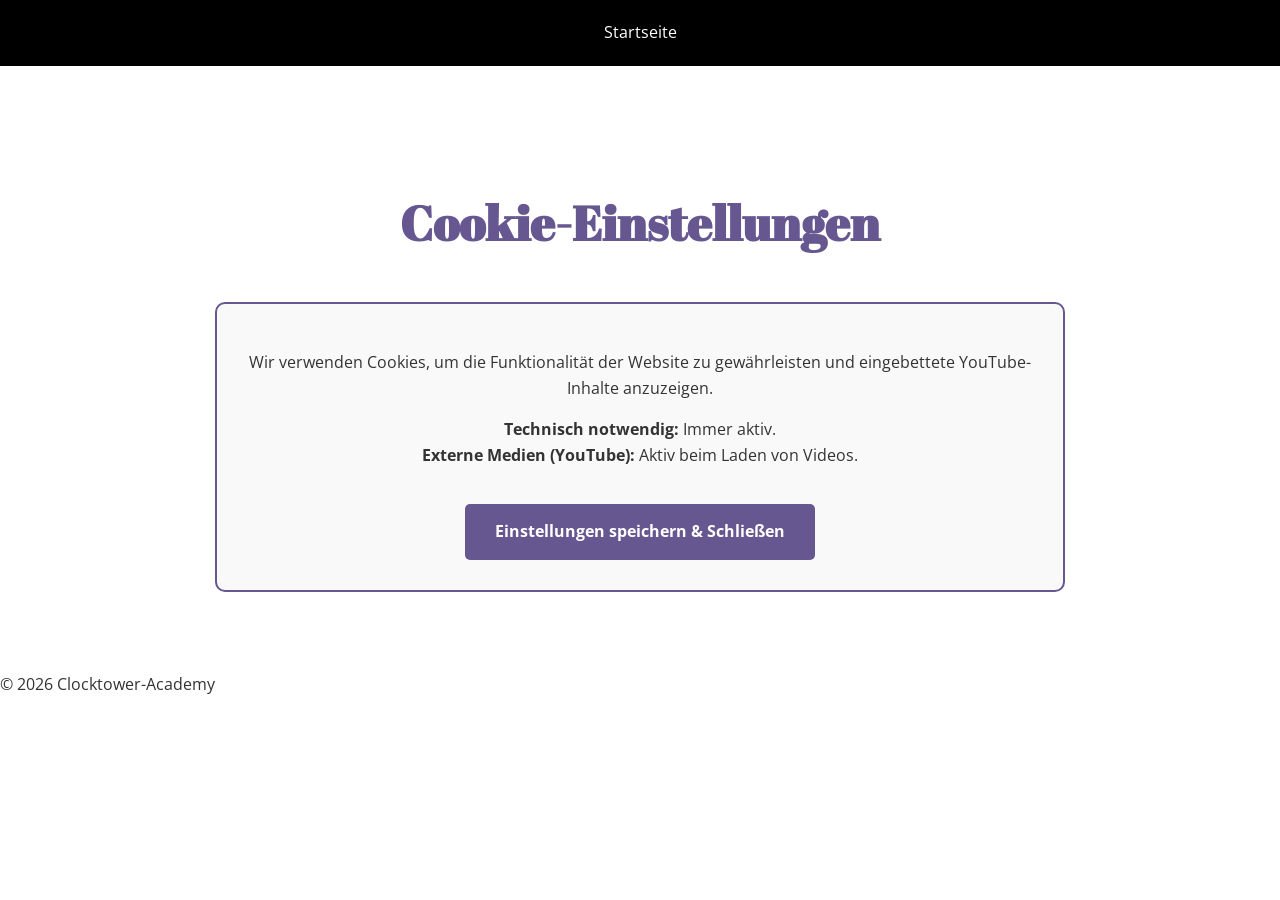
<file: cookies.html>
<!DOCTYPE html>
<html lang="de">
<head>
    <meta charset="utf-8">
    <meta name="viewport" content="width=device-width, initial-scale=1">
    <title>Cookie-Einstellungen | Clocktower-Academy</title>
    <link href="https://fonts.googleapis.com/css2?family=Abril+Fatface&family=Open+Sans:wght@400;700&display=swap" rel="stylesheet">
    <style>
        :root { --primary-purple: #675791; --bg-white: #FFFFFF; --bg-black: #000000; --headline-font: 'Abril Fatface', serif; --copy-font: 'Open Sans', sans-serif; }
        body { margin: 0; padding: 0; font-family: var(--copy-font); background-color: var(--bg-white); color: #333; line-height: 1.6; }
        header { background-color: var(--bg-black); padding: 20px 0; text-align: center; }
        section { max-width: 850px; margin: 60px auto; padding: 20px; text-align: center; }
        h1 { font-family: var(--headline-font); color: var(--primary-purple); font-size: 48px; }
        .cookie-box { border: 2px solid var(--primary-purple); padding: 30px; border-radius: 10px; background: #f9f9f9; }
        .btn-save { background-color: var(--primary-purple); color: white; padding: 15px 30px; border-radius: 5px; text-decoration: none; display: inline-block; margin-top: 20px; font-weight: bold; }
    </style>
</head>
<body>
<header><nav><a href="index.html" style="color:white; text-decoration:none;">Startseite</a></nav></header>
<section>
    <h1>Cookie-Einstellungen</h1>
    <div class="cookie-box">
        <p>Wir verwenden Cookies, um die Funktionalität der Website zu gewährleisten und eingebettete YouTube-Inhalte anzuzeigen.</p>
        <p><strong>Technisch notwendig:</strong> Immer aktiv.<br><strong>Externe Medien (YouTube):</strong> Aktiv beim Laden von Videos.</p>
        <a href="index.html" class="btn-save">Einstellungen speichern & Schließen</a>
    </div>
</section>
<footer>&copy; 2026 Clocktower-Academy</footer>
</body>
</html>
</file>
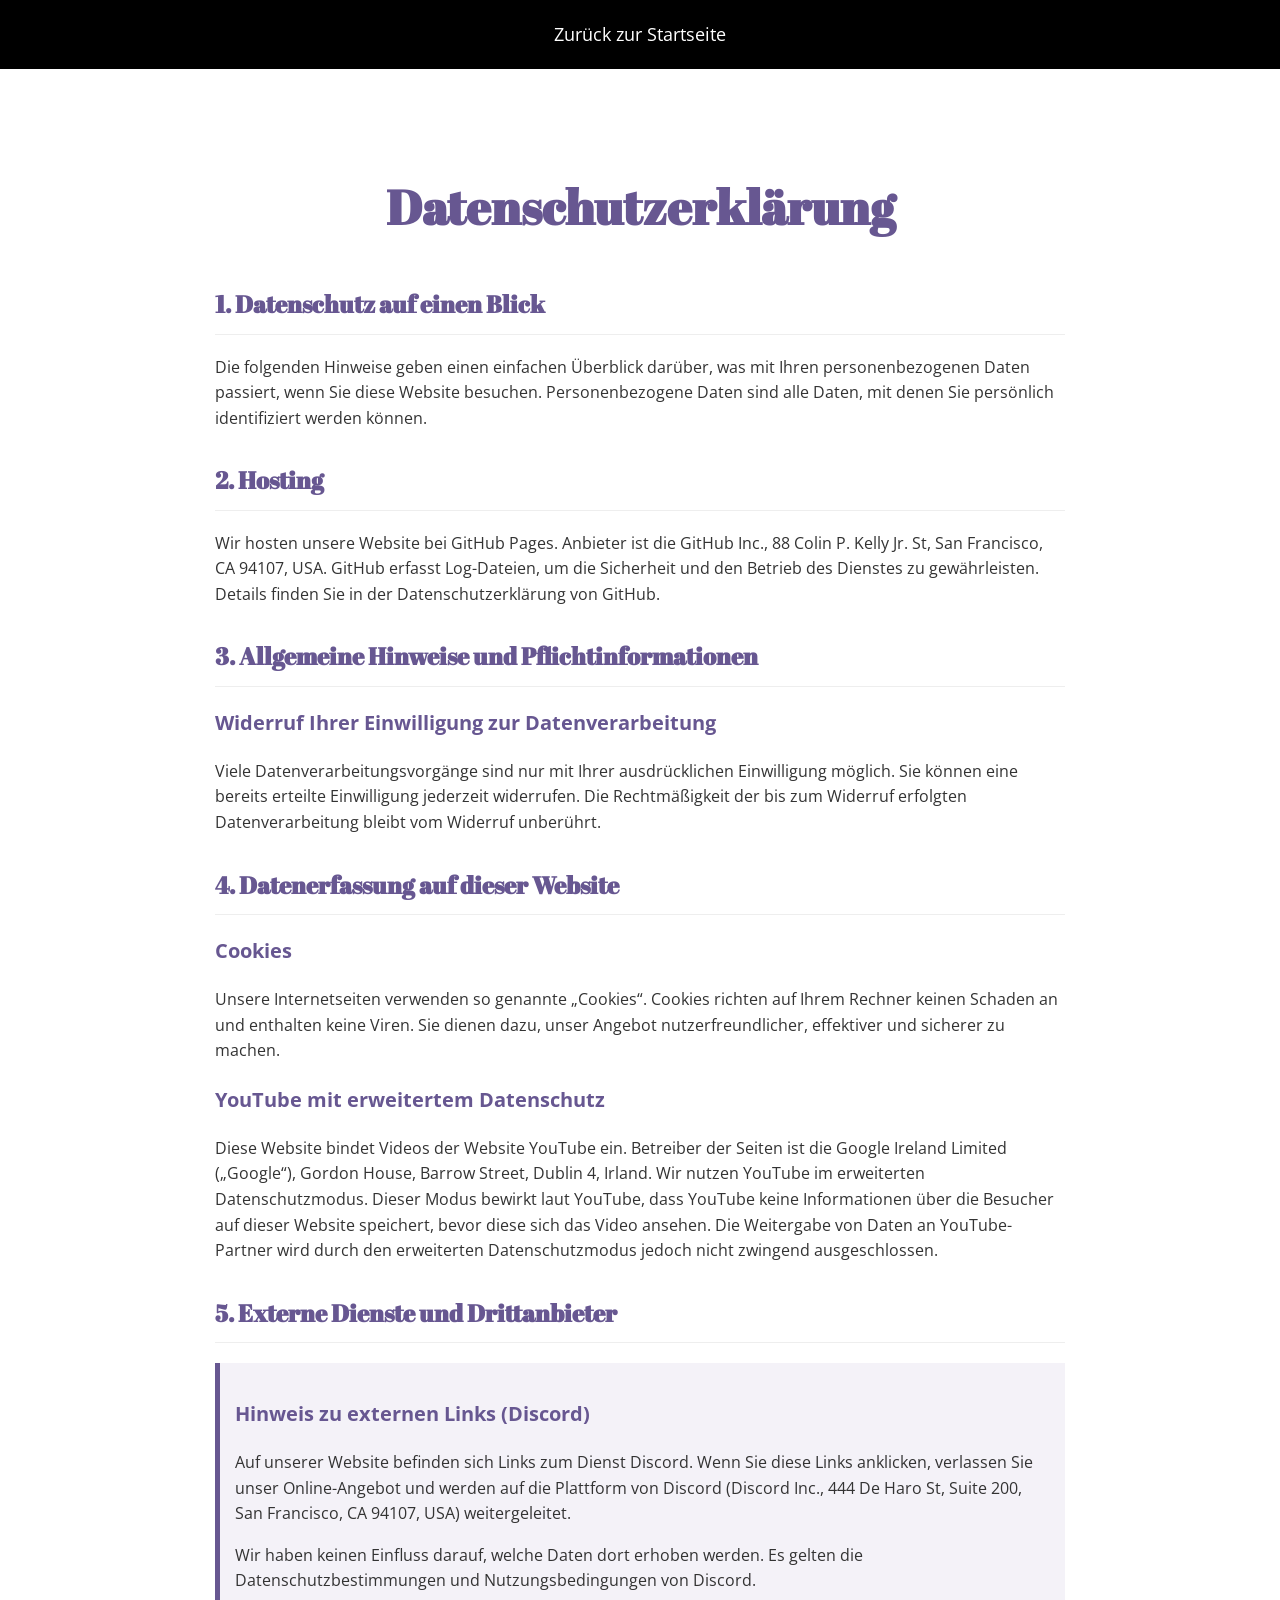
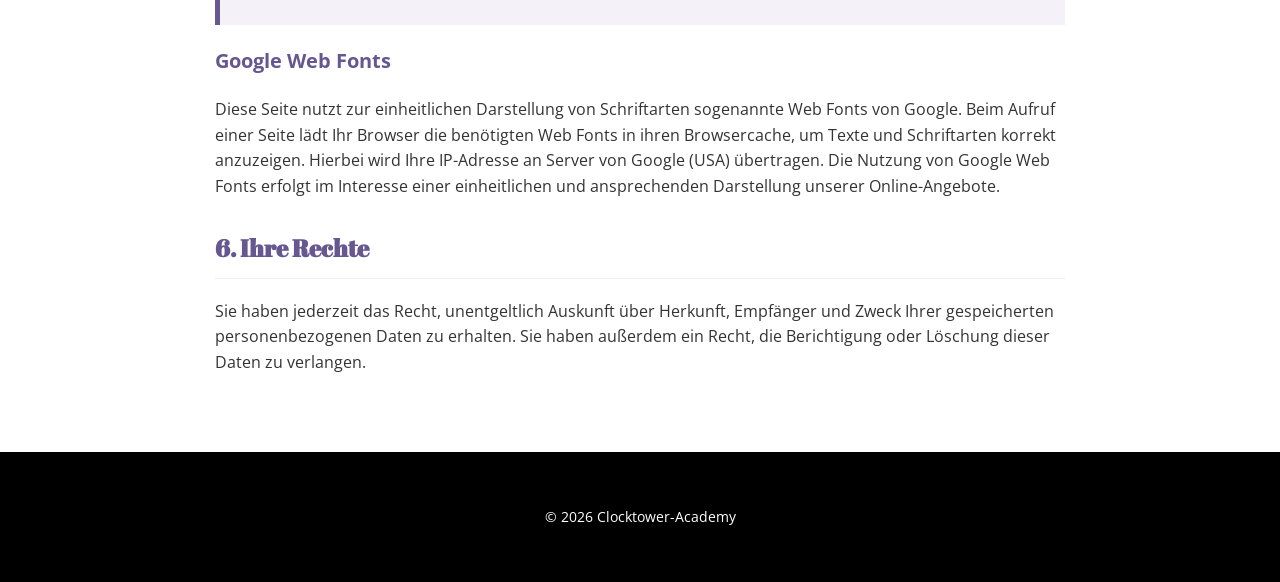
<file: datenschutz.html>
<!DOCTYPE html>
<html lang="de">
<head>
    <meta charset="utf-8">
    <meta name="viewport" content="width=device-width, initial-scale=1">
    <title>Datenschutz | Clocktower-Academy</title>
    <link href="https://fonts.googleapis.com/css2?family=Abril+Fatface&family=Open+Sans:wght@400;700&display=swap" rel="stylesheet">
    <style>
        :root { 
            --primary-purple: #675791; 
            --bg-white: #FFFFFF; 
            --bg-black: #000000; 
            --headline-font: 'Abril Fatface', serif; 
            --copy-font: 'Open Sans', sans-serif; 
        }
        body { 
            margin: 0; 
            padding: 0; 
            font-family: var(--copy-font); 
            background-color: var(--bg-white); 
            color: #333; 
            line-height: 1.6; 
        }
        header { 
            background-color: var(--bg-black); 
            padding: 20px 0; 
            text-align: center; 
        }
        header a { 
            color: white; 
            text-decoration: none; 
            font-size: 18px; 
            padding: 10px 15px; 
        }
        section { 
            max-width: 850px; 
            margin: 40px auto; 
            padding: 20px; 
            text-align: left; 
        }
        h1 { 
            font-family: var(--headline-font); 
            color: var(--primary-purple); 
            font-size: 48px; 
            text-align: center; 
        }
        h2 { 
            font-family: var(--headline-font); 
            color: var(--primary-purple); 
            margin-top: 30px; 
            border-bottom: 1px solid #eee; 
            padding-bottom: 10px; 
        }
        h3 { 
            font-family: var(--copy-font); 
            color: var(--primary-purple); 
            font-size: 20px; 
            margin-top: 20px; 
        }
        footer { 
            background-color: var(--bg-black); 
            color: white; 
            text-align: center; 
            padding: 40px 20px; 
            font-size: 14px; 
        }
        .highlight-box { 
            background-color: #f4f2f8; 
            padding: 15px; 
            border-left: 5px solid var(--primary-purple); 
            margin: 20px 0; 
        }
    </style>
</head>
<body>

<header>
    <nav><a href="index.html">Zurück zur Startseite</a></nav>
</header>

<section>
    <h1>Datenschutzerklärung</h1>

    <h2>1. Datenschutz auf einen Blick</h2>
    <p>Die folgenden Hinweise geben einen einfachen Überblick darüber, was mit Ihren personenbezogenen Daten passiert, wenn Sie diese Website besuchen. Personenbezogene Daten sind alle Daten, mit denen Sie persönlich identifiziert werden können.</p>

    <h2>2. Hosting</h2>
    <p>Wir hosten unsere Website bei GitHub Pages. Anbieter ist die GitHub Inc., 88 Colin P. Kelly Jr. St, San Francisco, CA 94107, USA. GitHub erfasst Log-Dateien, um die Sicherheit und den Betrieb des Dienstes zu gewährleisten. Details finden Sie in der Datenschutzerklärung von GitHub.</p>

    <h2>3. Allgemeine Hinweise und Pflichtinformationen</h2>
    <h3>Widerruf Ihrer Einwilligung zur Datenverarbeitung</h3>
    <p>Viele Datenverarbeitungsvorgänge sind nur mit Ihrer ausdrücklichen Einwilligung möglich. Sie können eine bereits erteilte Einwilligung jederzeit widerrufen. Die Rechtmäßigkeit der bis zum Widerruf erfolgten Datenverarbeitung bleibt vom Widerruf unberührt.</p>

    <h2>4. Datenerfassung auf dieser Website</h2>
    <h3>Cookies</h3>
    <p>Unsere Internetseiten verwenden so genannte „Cookies“. Cookies richten auf Ihrem Rechner keinen Schaden an und enthalten keine Viren. Sie dienen dazu, unser Angebot nutzerfreundlicher, effektiver und sicherer zu machen.</p>
    
    <h3>YouTube mit erweitertem Datenschutz</h3>
    <p>Diese Website bindet Videos der Website YouTube ein. Betreiber der Seiten ist die Google Ireland Limited („Google“), Gordon House, Barrow Street, Dublin 4, Irland. Wir nutzen YouTube im erweiterten Datenschutzmodus. Dieser Modus bewirkt laut YouTube, dass YouTube keine Informationen über die Besucher auf dieser Website speichert, bevor diese sich das Video ansehen. Die Weitergabe von Daten an YouTube-Partner wird durch den erweiterten Datenschutzmodus jedoch nicht zwingend ausgeschlossen.</p>

    <h2>5. Externe Dienste und Drittanbieter</h2>
    
    <div class="highlight-box">
        <h3>Hinweis zu externen Links (Discord)</h3>
        <p>Auf unserer Website befinden sich Links zum Dienst Discord. Wenn Sie diese Links anklicken, verlassen Sie unser Online-Angebot und werden auf die Plattform von Discord (Discord Inc., 444 De Haro St, Suite 200, San Francisco, CA 94107, USA) weitergeleitet.</p>
        <p>Wir haben keinen Einfluss darauf, welche Daten dort erhoben werden. Es gelten die Datenschutzbestimmungen und Nutzungsbedingungen von Discord.</p>
    </div>

    <h3>Google Web Fonts</h3>
    <p>Diese Seite nutzt zur einheitlichen Darstellung von Schriftarten sogenannte Web Fonts von Google. Beim Aufruf einer Seite lädt Ihr Browser die benötigten Web Fonts in ihren Browsercache, um Texte und Schriftarten korrekt anzuzeigen. Hierbei wird Ihre IP-Adresse an Server von Google (USA) übertragen. Die Nutzung von Google Web Fonts erfolgt im Interesse einer einheitlichen und ansprechenden Darstellung unserer Online-Angebote.</p>

    <h2>6. Ihre Rechte</h2>
    <p>Sie haben jederzeit das Recht, unentgeltlich Auskunft über Herkunft, Empfänger und Zweck Ihrer gespeicherten personenbezogenen Daten zu erhalten. Sie haben außerdem ein Recht, die Berichtigung oder Löschung dieser Daten zu verlangen.</p>
</section>

<footer>
    <p>&copy; 2026 Clocktower-Academy</p>
</footer>

</body>
</html>
</file>
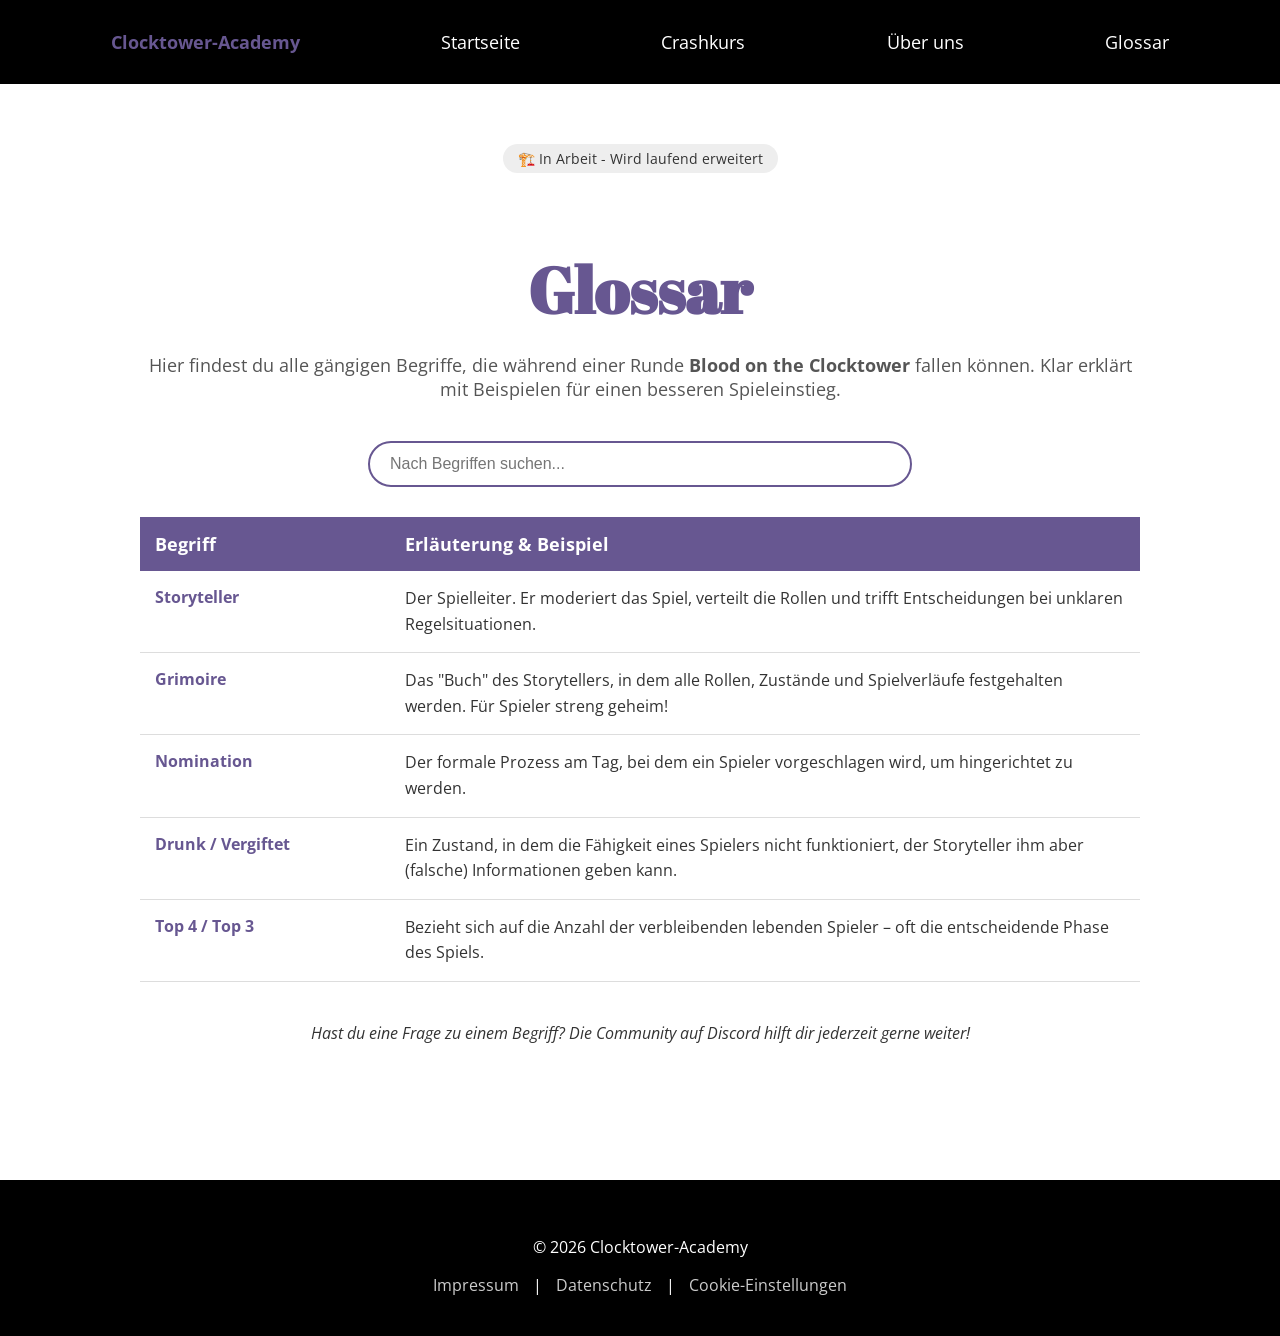
<file: Glossar.html>
<!DOCTYPE html>
<html lang="de">
<head>
    <meta charset="utf-8">
    <meta name="viewport" content="width=device-width, initial-scale=1">
    <title>Glossar | Clocktower-Academy</title>
    
    <link href="https://fonts.googleapis.com/css2?family=Abril+Fatface&family=Open+Sans:wght@400;700&display=swap" rel="stylesheet">
    
    <style>
        :root {
            --primary-purple: #675791;
            --bg-white: #FFFFFF;
            --bg-black: #000000;
            --headline-font: 'Abril Fatface', serif;
            --copy-font: 'Open Sans', sans-serif;
        }

        body {
            margin: 0;
            padding: 0;
            font-family: var(--copy-font);
            background-color: var(--bg-white);
            color: #333;
        }

        header {
            background-color: var(--bg-black);
            padding: 20px 0;
            text-align: center;
        }

        .nav-container {
            max-width: 1200px;
            margin: 0 auto;
            display: flex;
            justify-content: space-around;
            align-items: center;
            flex-wrap: wrap;
        }

        header a {
            color: white;
            text-decoration: none;
            font-size: 18px;
            padding: 10px 15px;
        }

        section {
            max-width: 1000px;
            margin: 0 auto;
            padding: 60px 20px;
        }

        h1 {
            font-family: var(--headline-font);
            font-size: 64px;
            color: var(--primary-purple);
            text-align: center;
            margin-bottom: 20px;
        }

        .intro-text {
            text-align: center;
            font-size: 18px;
            margin-bottom: 40px;
            color: #555;
        }

        .search-container {
            margin-bottom: 30px;
            text-align: center;
        }

        #glossarySearch {
            width: 100%;
            max-width: 500px;
            padding: 12px 20px;
            font-size: 16px;
            border: 2px solid var(--primary-purple);
            border-radius: 25px;
            outline: none;
        }

        .glossary-table {
            width: 100%;
            border-collapse: collapse;
            margin-top: 20px;
        }

        .glossary-table th {
            background-color: var(--primary-purple);
            color: white;
            text-align: left;
            padding: 15px;
            font-size: 18px;
        }

        .glossary-table td {
            padding: 15px;
            border-bottom: 1px solid #ddd;
            vertical-align: top;
        }

        .glossary-table tr:hover {
            background-color: #f1f0f5;
        }

        .term {
            font-weight: bold;
            color: var(--primary-purple);
            width: 25%;
        }

        .explanation {
            line-height: 1.6;
        }

        .status-badge {
            display: inline-block;
            background-color: #eee;
            padding: 5px 15px;
            border-radius: 15px;
            font-size: 14px;
            margin-bottom: 20px;
        }

        footer {
            background-color: var(--bg-black);
            color: white;
            text-align: center;
            padding: 40px 20px;
            margin-top: 60px;
        }

        footer a { color: #ccc; text-decoration: none; margin: 0 10px; }

        @media (max-width: 800px) {
            h1 { font-size: 44px; }
            .term { width: 35%; }
        }
    </style>
</head>
<body>

<header>
    <nav class="nav-container">
        <a href="index.html" style="font-weight: bold; color: var(--primary-purple);">Clocktower-Academy</a>
        
        <a href="index.html">Startseite</a>
        <a href="crashkurs.html">Crashkurs</a>
        <a href="ueber-uns.html">Über uns</a>
        <a href="glossar.html">Glossar</a>
    </nav>
</header>

<section>
    <div style="text-align: center;">
        <span class="status-badge">🏗️ In Arbeit - Wird laufend erweitert</span>
    </div>
    <h1>Glossar</h1>
    <p class="intro-text">
        Hier findest du alle gängigen Begriffe, die während einer Runde <strong>Blood on the Clocktower</strong> fallen können. 
        Klar erklärt mit Beispielen für einen besseren Spieleinstieg.
    </p>

    <div class="search-container">
        <input type="text" id="glossarySearch" onkeyup="searchGlossary()" placeholder="Nach Begriffen suchen...">
    </div>

    <table class="glossary-table" id="glossaryTable">
        <thead>
            <tr>
                <th>Begriff</th>
                <th>Erläuterung & Beispiel</th>
            </tr>
        </thead>
        <tbody>
            <tr>
                <td class="term">Storyteller</td>
                <td class="explanation">Der Spielleiter. Er moderiert das Spiel, verteilt die Rollen und trifft Entscheidungen bei unklaren Regelsituationen.</td>
            </tr>
            <tr>
                <td class="term">Grimoire</td>
                <td class="explanation">Das "Buch" des Storytellers, in dem alle Rollen, Zustände und Spielverläufe festgehalten werden. Für Spieler streng geheim!</td>
            </tr>
            <tr>
                <td class="term">Nomination</td>
                <td class="explanation">Der formale Prozess am Tag, bei dem ein Spieler vorgeschlagen wird, um hingerichtet zu werden.</td>
            </tr>
            <tr>
                <td class="term">Drunk / Vergiftet</td>
                <td class="explanation">Ein Zustand, in dem die Fähigkeit eines Spielers nicht funktioniert, der Storyteller ihm aber (falsche) Informationen geben kann.</td>
            </tr>
            <tr>
                <td class="term">Top 4 / Top 3</td>
                <td class="explanation">Bezieht sich auf die Anzahl der verbleibenden lebenden Spieler – oft die entscheidende Phase des Spiels.</td>
            </tr>
        </tbody>
    </table>

    <p style="text-align: center; margin-top: 40px; font-style: italic;">
        Hast du eine Frage zu einem Begriff? Die Community auf Discord hilft dir jederzeit gerne weiter!
    </p>
</section>

<footer>
    <p>&copy; 2026 Clocktower-Academy</p>
    <a href="#">Impressum</a> | <a href="#">Datenschutz</a> | <a href="#">Cookie-Einstellungen</a>
</footer>

<script>
function searchGlossary() {
  var input, filter, table, tr, td, i, txtValue;
  input = document.getElementById("glossarySearch");
  filter = input.value.toUpperCase();
  table = document.getElementById("glossaryTable");
  tr = table.getElementsByTagName("tr");

  for (i = 1; i < tr.length; i++) {
    td = tr[i].getElementsByTagName("td")[0];
    if (td) {
      txtValue = td.textContent || td.innerText;
      if (txtValue.toUpperCase().indexOf(filter) > -1) {
        tr[i].style.display = "";
      } else {
        tr[i].style.display = "none";
      }
    }       
  }
}
</script>

</body>
</html>
</file>
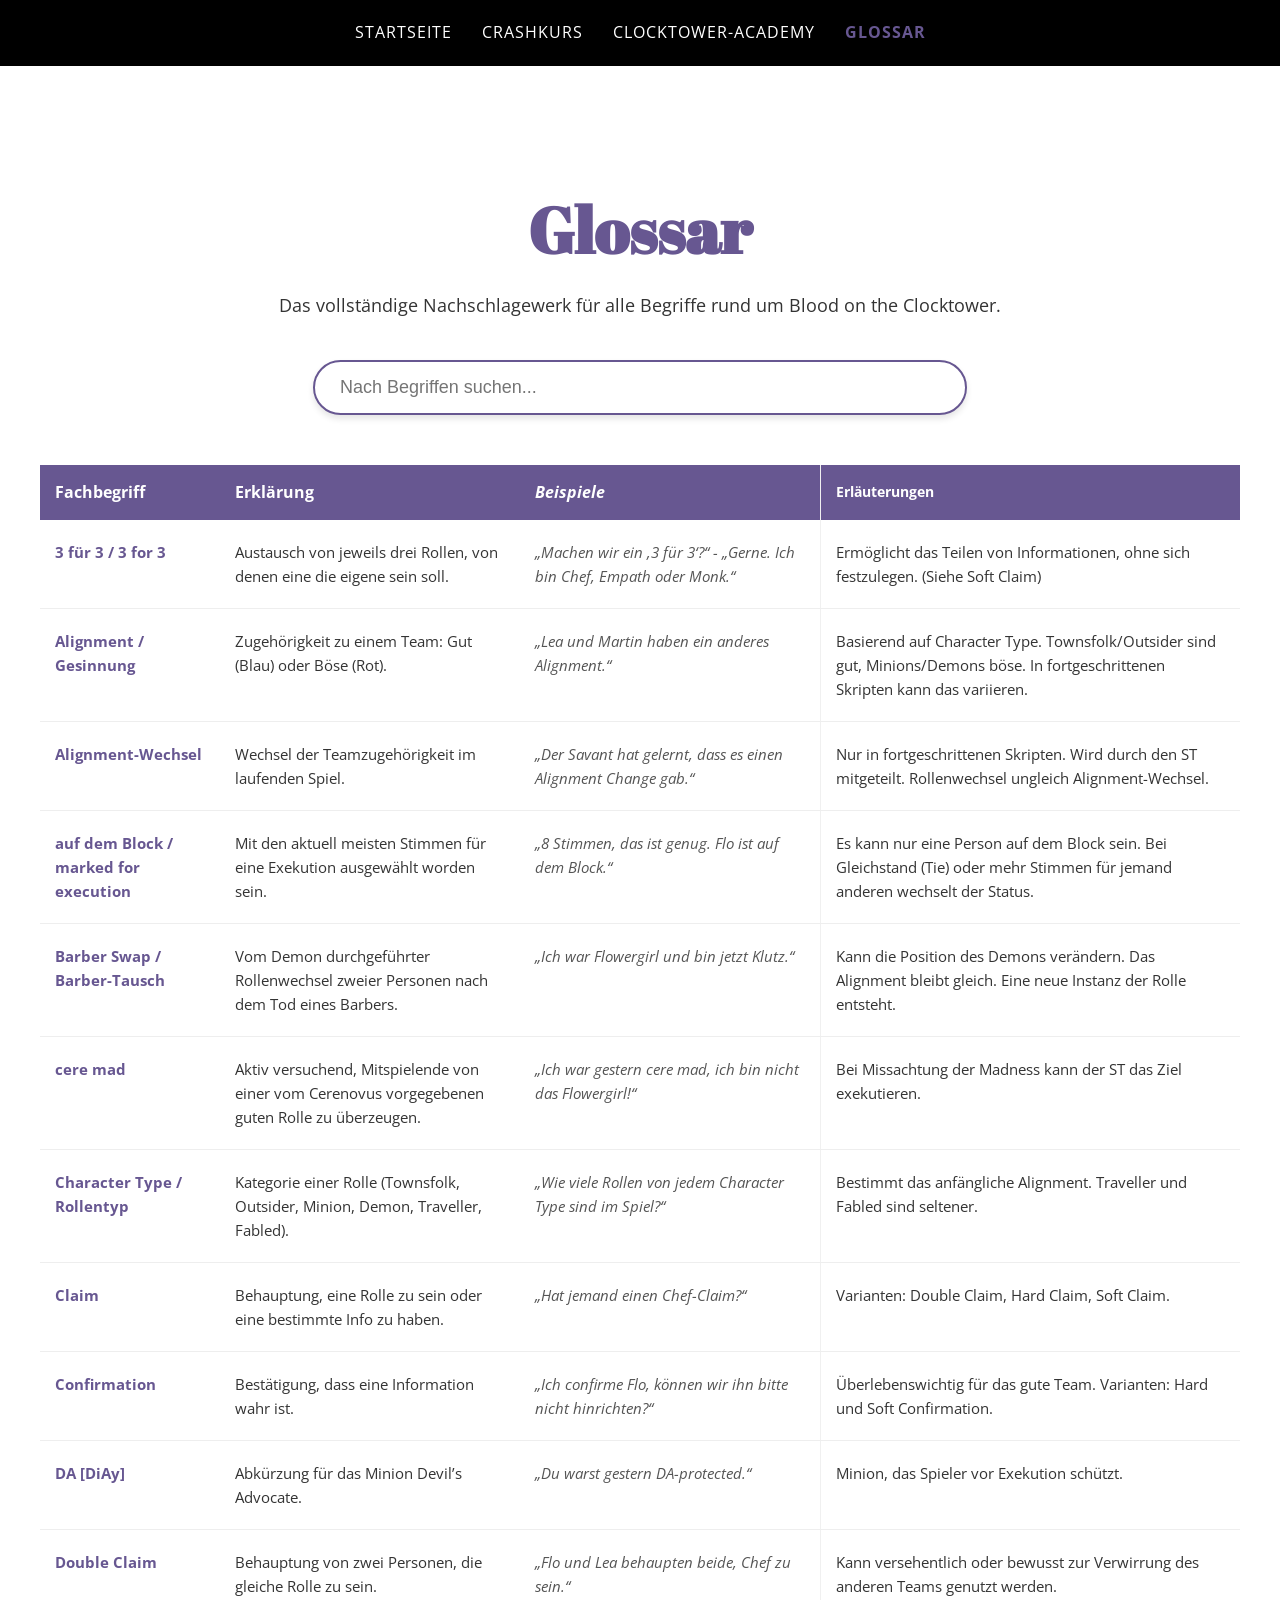
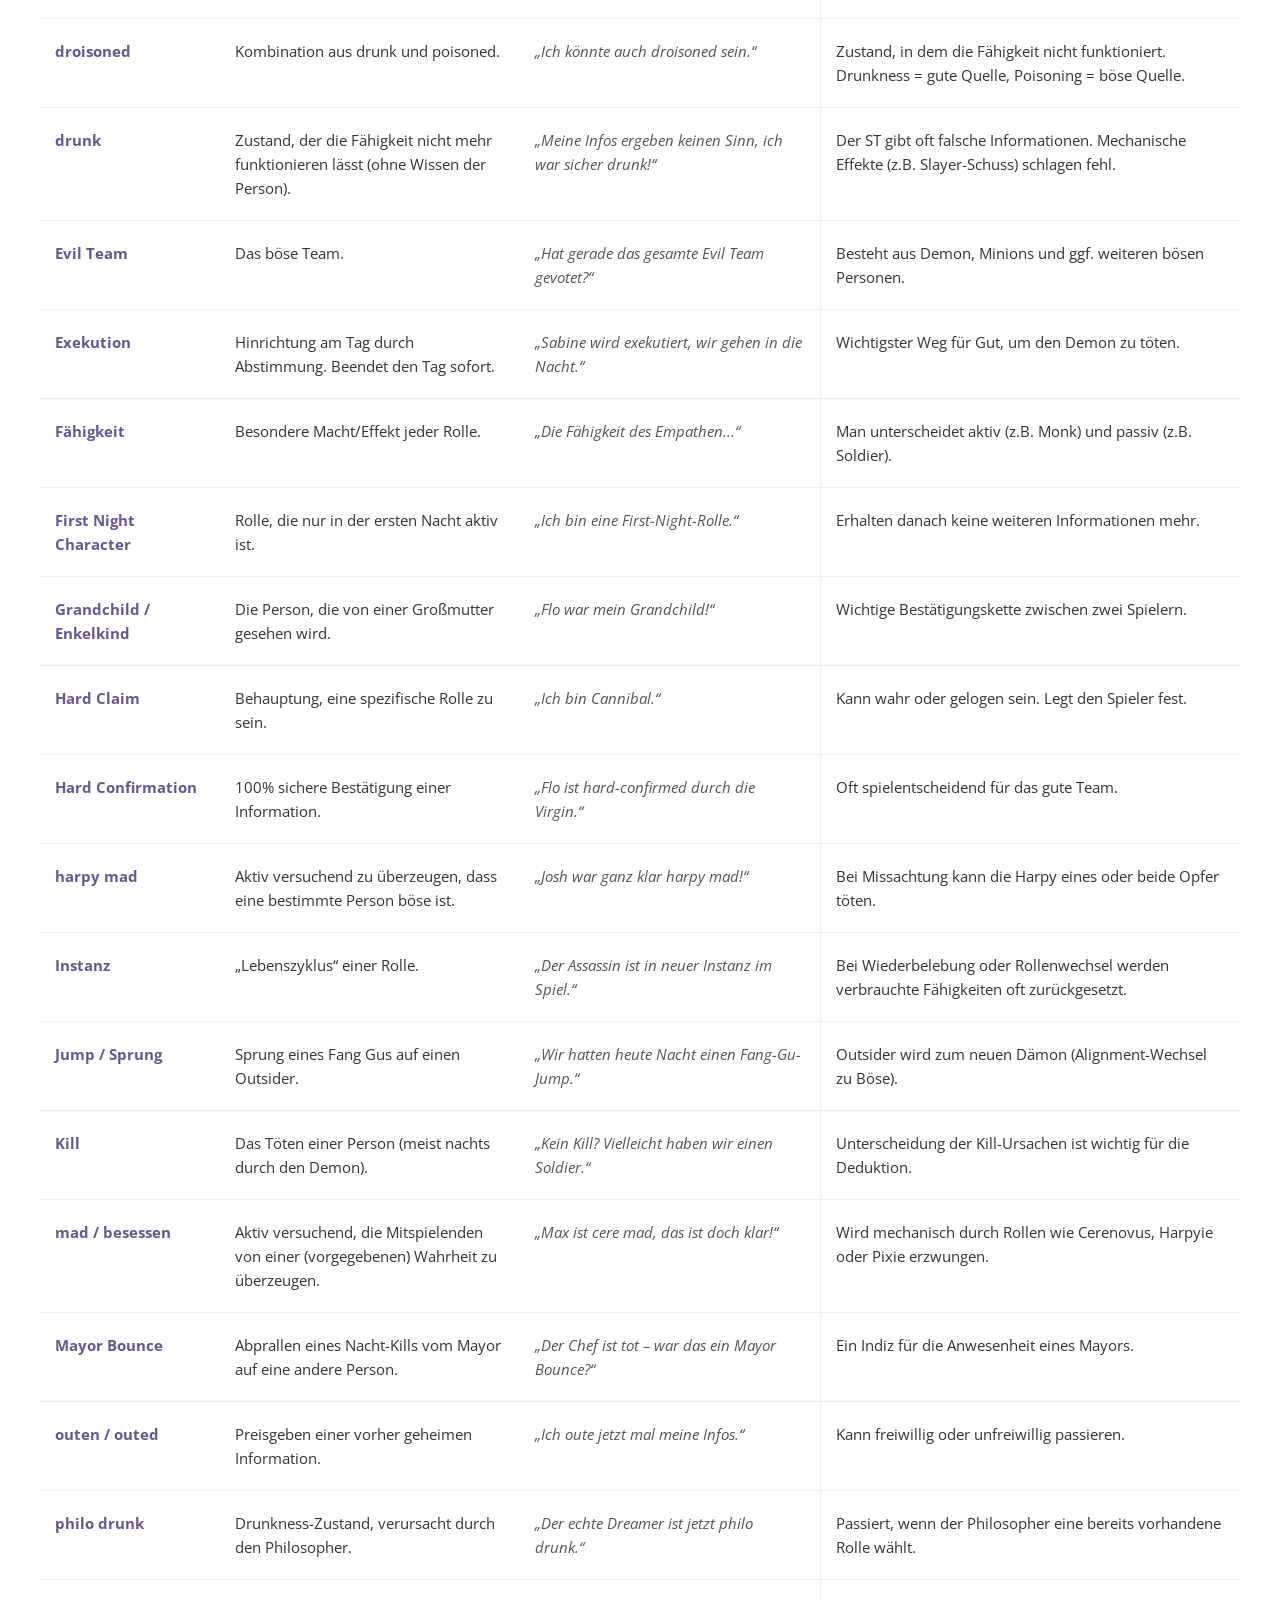
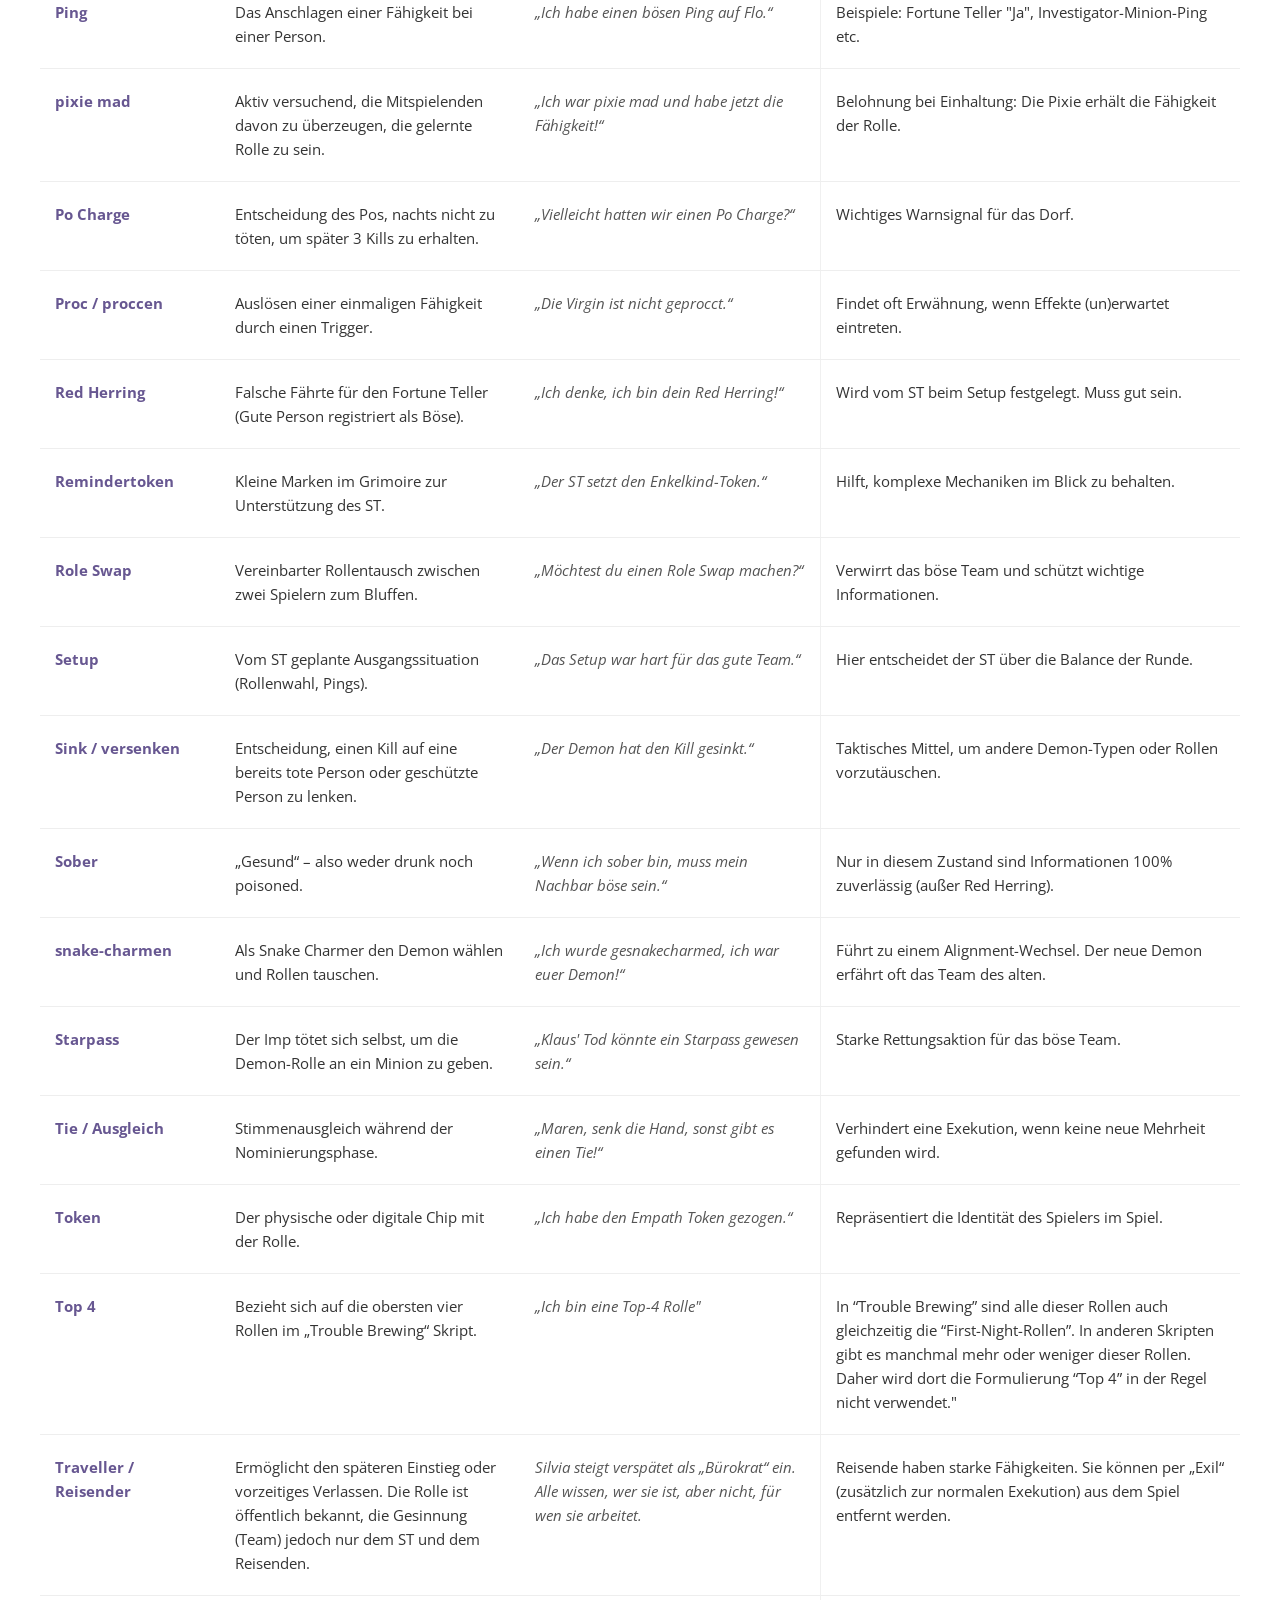
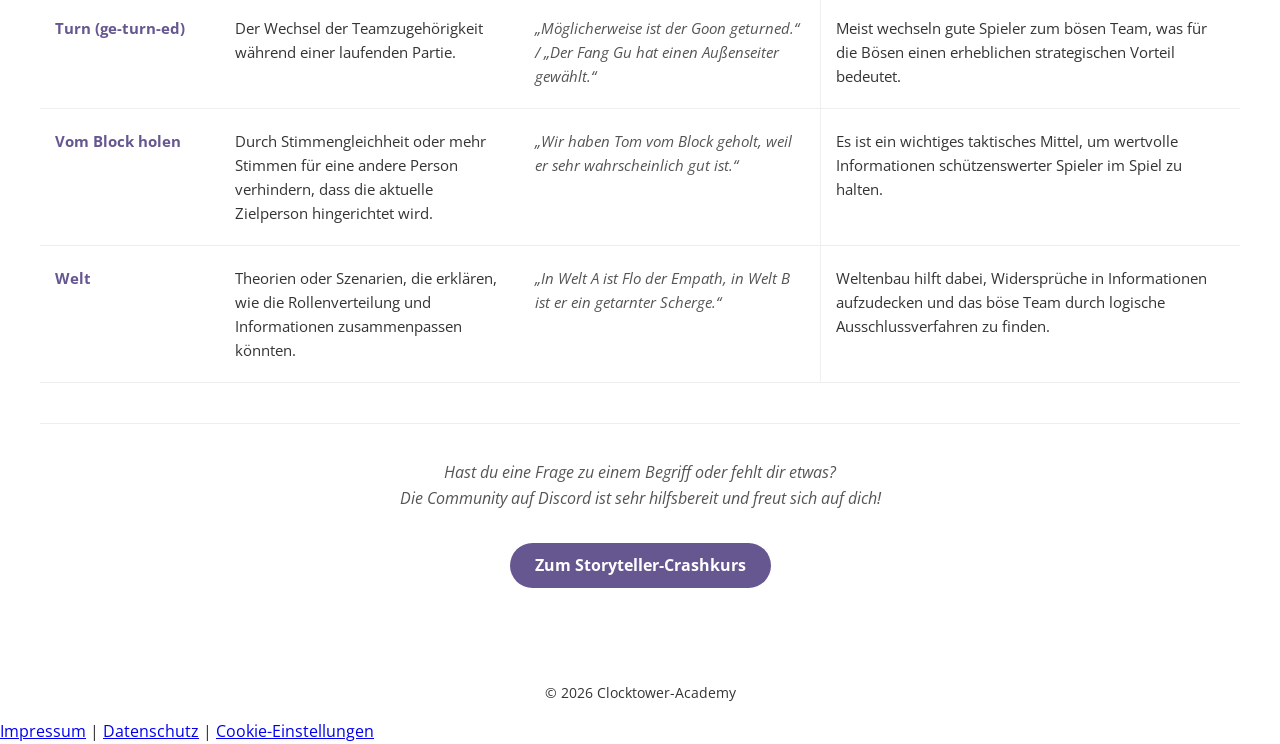
<file: glossar.html>
<!DOCTYPE html>
<html lang="de">
<head>
    <meta charset="utf-8">
    <meta name="viewport" content="width=device-width, initial-scale=1">
    <title>Glossar | Deutsche Blood on the Clocktower Community</title>
    <link href="https://fonts.googleapis.com/css2?family=Abril+Fatface&family=Open+Sans:wght@400;700&display=swap" rel="stylesheet">
    <style>
        :root {
            --primary-purple: #675791;
            --bg-white: #FFFFFF;
            --bg-black: #000000;
            --headline-font: 'Abril Fatface', serif;
            --copy-font: 'Open Sans', sans-serif;
        }

        body {
            margin: 0;
            font-family: var(--copy-font);
            background-color: var(--bg-white);
            color: #333;
            line-height: 1.6;
        }

        header {
            background-color: var(--bg-black);
            padding: 20px 0;
            position: sticky;
            top: 0;
            z-index: 1000;
        }

        .nav-container {
            max-width: 1200px;
            margin: 0 auto;
            display: flex;
            justify-content: center;
            gap: 30px;
            flex-wrap: wrap;
        }

        header a {
            color: white;
            text-decoration: none;
            font-size: 16px;
            text-transform: uppercase;
            letter-spacing: 1px;
            transition: color 0.3s;
        }

        header a:hover { color: var(--primary-purple); }

        .content-section {
            max-width: 1200px;
            margin: 0 auto;
            padding: 60px 20px;
        }

        h1 {
            font-family: var(--headline-font);
            font-size: 64px;
            color: var(--primary-purple);
            text-align: center;
            margin-bottom: 10px;
        }

        .intro-text {
            text-align: center;
            max-width: 800px;
            margin: 0 auto 40px;
            font-size: 18px;
        }

        /* Suchfeld-Container */
        .search-container {
            text-align: center;
            margin-bottom: 40px;
        }

        #glossarySearch {
            width: 100%;
            max-width: 600px;
            padding: 15px 25px;
            font-size: 18px;
            border: 2px solid var(--primary-purple);
            border-radius: 30px;
            outline: none;
            box-shadow: 0 4px 6px rgba(0,0,0,0.1);
        }

        /* Tabelle Styling */
        .table-responsive {
            overflow-x: auto;
        }

        .glossary-table {
            width: 100%;
            border-collapse: collapse;
            background: white;
            min-width: 800px;
            margin-top: 10px;
        }

        .glossary-table th {
            background-color: var(--primary-purple);
            color: white;
            padding: 15px;
            text-align: left;
            /* Verhindert das Überlagern des ersten Inhalts */
            position: relative; 
            z-index: 10;
        }

        .glossary-table td {
            padding: 20px 15px;
            border-bottom: 1px solid #eee;
            vertical-align: top;
            font-size: 15px;
        }

        .glossary-table tr:hover { background-color: #f9f8ff; }

        .col-term { width: 15%; font-weight: bold; color: var(--primary-purple); }
        .col-explanation { width: 25%; }
        .col-example { width: 25%; font-style: italic; color: #555; }
        .col-details { width: 35%; font-size: 14px; border-left: 1px solid #f0f0f0; }

        @media (max-width: 800px) {
            h1 { font-size: 40px; }
            .glossary-table th, .glossary-table td { padding: 10px; font-size: 13px; }
        }
    </style>
</head>
<body>

<header>
    <nav class="nav-container">
        <a href="index.html">Startseite</a>
        <a href="storyteller-innen-crashkurs.html">Crashkurs</a>
        <a href="ueber-uns.html">Clocktower-Academy</a>
        <a href="glossar.html" style="color: var(--primary-purple); font-weight: bold;">Glossar</a>
    </nav>
</header>

<section class="content-section">
    <h1>Glossar</h1>
    <p class="intro-text">Das vollständige Nachschlagewerk für alle Begriffe rund um Blood on the Clocktower.</p>

    <div class="search-container">
        <input type="text" id="glossarySearch" onkeyup="searchGlossary()" placeholder="Nach Begriffen suchen...">
    </div>

    <div class="table-responsive">
        <table class="glossary-table" id="glossaryTable">
            <thead>
                <tr>
                    <th class="col-term">Fachbegriff</th>
                    <th class="col-explanation">Erklärung</th>
                    <th class="col-example">Beispiele</th>
                    <th class="col-details">Erläuterungen</th>
                </tr>
            </thead>
            <tbody>
                <tr>
                    <td class="col-term">3 für 3 / 3 for 3</td>
                    <td class="col-explanation">Austausch von jeweils drei Rollen, von denen eine die eigene sein soll.</td>
                    <td class="col-example">„Machen wir ein ‚3 für 3‘?“ - „Gerne. Ich bin Chef, Empath oder Monk.“</td>
                    <td class="col-details">Ermöglicht das Teilen von Informationen, ohne sich festzulegen. (Siehe Soft Claim)</td>
                </tr>
                <tr>
                    <td class="col-term">Alignment / Gesinnung</td>
                    <td class="col-explanation">Zugehörigkeit zu einem Team: Gut (Blau) oder Böse (Rot).</td>
                    <td class="col-example">„Lea und Martin haben ein anderes Alignment.“</td>
                    <td class="col-details">Basierend auf Character Type. Townsfolk/Outsider sind gut, Minions/Demons böse. In fortgeschrittenen Skripten kann das variieren.</td>
                </tr>
                <tr>
                    <td class="col-term">Alignment-Wechsel</td>
                    <td class="col-explanation">Wechsel der Teamzugehörigkeit im laufenden Spiel.</td>
                    <td class="col-example">„Der Savant hat gelernt, dass es einen Alignment Change gab.“</td>
                    <td class="col-details">Nur in fortgeschrittenen Skripten. Wird durch den ST mitgeteilt. Rollenwechsel ungleich Alignment-Wechsel.</td>
                </tr>
                <tr>
                    <td class="col-term">auf dem Block / marked for execution</td>
                    <td class="col-explanation">Mit den aktuell meisten Stimmen für eine Exekution ausgewählt worden sein.</td>
                    <td class="col-example">„8 Stimmen, das ist genug. Flo ist auf dem Block.“</td>
                    <td class="col-details">Es kann nur eine Person auf dem Block sein. Bei Gleichstand (Tie) oder mehr Stimmen für jemand anderen wechselt der Status.</td>
                </tr>
                <tr>
                    <td class="col-term">Barber Swap / Barber-Tausch</td>
                    <td class="col-explanation">Vom Demon durchgeführter Rollenwechsel zweier Personen nach dem Tod eines Barbers.</td>
                    <td class="col-example">„Ich war Flowergirl und bin jetzt Klutz.“</td>
                    <td class="col-details">Kann die Position des Demons verändern. Das Alignment bleibt gleich. Eine neue Instanz der Rolle entsteht.</td>
                </tr>
                <tr>
                    <td class="col-term">cere mad</td>
                    <td class="col-explanation">Aktiv versuchend, Mitspielende von einer vom Cerenovus vorgegebenen guten Rolle zu überzeugen.</td>
                    <td class="col-example">„Ich war gestern cere mad, ich bin nicht das Flowergirl!“</td>
                    <td class="col-details">Bei Missachtung der Madness kann der ST das Ziel exekutieren.</td>
                </tr>
                <tr>
                    <td class="col-term">Character Type / Rollentyp</td>
                    <td class="col-explanation">Kategorie einer Rolle (Townsfolk, Outsider, Minion, Demon, Traveller, Fabled).</td>
                    <td class="col-example">„Wie viele Rollen von jedem Character Type sind im Spiel?“</td>
                    <td class="col-details">Bestimmt das anfängliche Alignment. Traveller und Fabled sind seltener.</td>
                </tr>
                <tr>
                    <td class="col-term">Claim</td>
                    <td class="col-explanation">Behauptung, eine Rolle zu sein oder eine bestimmte Info zu haben.</td>
                    <td class="col-example">„Hat jemand einen Chef-Claim?“</td>
                    <td class="col-details">Varianten: Double Claim, Hard Claim, Soft Claim.</td>
                </tr>
                <tr>
                    <td class="col-term">Confirmation</td>
                    <td class="col-explanation">Bestätigung, dass eine Information wahr ist.</td>
                    <td class="col-example">„Ich confirme Flo, können wir ihn bitte nicht hinrichten?“</td>
                    <td class="col-details">Überlebenswichtig für das gute Team. Varianten: Hard und Soft Confirmation.</td>
                </tr>
                <tr>
                    <td class="col-term">DA [DiAy]</td>
                    <td class="col-explanation">Abkürzung für das Minion Devil’s Advocate.</td>
                    <td class="col-example">„Du warst gestern DA-protected.“</td>
                    <td class="col-details">Minion, das Spieler vor Exekution schützt.</td>
                </tr>
                <tr>
                    <td class="col-term">Double Claim</td>
                    <td class="col-explanation">Behauptung von zwei Personen, die gleiche Rolle zu sein.</td>
                    <td class="col-example">„Flo und Lea behaupten beide, Chef zu sein.“</td>
                    <td class="col-details">Kann versehentlich oder bewusst zur Verwirrung des anderen Teams genutzt werden.</td>
                </tr>
                <tr>
                    <td class="col-term">droisoned</td>
                    <td class="col-explanation">Kombination aus drunk und poisoned.</td>
                    <td class="col-example">„Ich könnte auch droisoned sein.“</td>
                    <td class="col-details">Zustand, in dem die Fähigkeit nicht funktioniert. Drunkness = gute Quelle, Poisoning = böse Quelle.</td>
                </tr>
                <tr>
                    <td class="col-term">drunk</td>
                    <td class="col-explanation">Zustand, der die Fähigkeit nicht mehr funktionieren lässt (ohne Wissen der Person).</td>
                    <td class="col-example">„Meine Infos ergeben keinen Sinn, ich war sicher drunk!“</td>
                    <td class="col-details">Der ST gibt oft falsche Informationen. Mechanische Effekte (z.B. Slayer-Schuss) schlagen fehl.</td>
                </tr>
                <tr>
                    <td class="col-term">Evil Team</td>
                    <td class="col-explanation">Das böse Team.</td>
                    <td class="col-example">„Hat gerade das gesamte Evil Team gevotet?“</td>
                    <td class="col-details">Besteht aus Demon, Minions und ggf. weiteren bösen Personen.</td>
                </tr>
                <tr>
                    <td class="col-term">Exekution</td>
                    <td class="col-explanation">Hinrichtung am Tag durch Abstimmung. Beendet den Tag sofort.</td>
                    <td class="col-example">„Sabine wird exekutiert, wir gehen in die Nacht.“</td>
                    <td class="col-details">Wichtigster Weg für Gut, um den Demon zu töten.</td>
                </tr>
                <tr>
                    <td class="col-term">Fähigkeit</td>
                    <td class="col-explanation">Besondere Macht/Effekt jeder Rolle.</td>
                    <td class="col-example">„Die Fähigkeit des Empathen...“</td>
                    <td class="col-details">Man unterscheidet aktiv (z.B. Monk) und passiv (z.B. Soldier).</td>
                </tr>
                <tr>
                    <td class="col-term">First Night Character</td>
                    <td class="col-explanation">Rolle, die nur in der ersten Nacht aktiv ist.</td>
                    <td class="col-example">„Ich bin eine First-Night-Rolle.“</td>
                    <td class="col-details">Erhalten danach keine weiteren Informationen mehr.</td>
                </tr>
                <tr>
                    <td class="col-term">Grandchild / Enkelkind</td>
                    <td class="col-explanation">Die Person, die von einer Großmutter gesehen wird.</td>
                    <td class="col-example">„Flo war mein Grandchild!“</td>
                    <td class="col-details">Wichtige Bestätigungskette zwischen zwei Spielern.</td>
                </tr>
                <tr>
                    <td class="col-term">Hard Claim</td>
                    <td class="col-explanation">Behauptung, eine spezifische Rolle zu sein.</td>
                    <td class="col-example">„Ich bin Cannibal.“</td>
                    <td class="col-details">Kann wahr oder gelogen sein. Legt den Spieler fest.</td>
                </tr>
                <tr>
                    <td class="col-term">Hard Confirmation</td>
                    <td class="col-explanation">100% sichere Bestätigung einer Information.</td>
                    <td class="col-example">„Flo ist hard-confirmed durch die Virgin.“</td>
                    <td class="col-details">Oft spielentscheidend für das gute Team.</td>
                </tr>
                <tr>
                    <td class="col-term">harpy mad</td>
                    <td class="col-explanation">Aktiv versuchend zu überzeugen, dass eine bestimmte Person böse ist.</td>
                    <td class="col-example">„Josh war ganz klar harpy mad!“</td>
                    <td class="col-details">Bei Missachtung kann die Harpy eines oder beide Opfer töten.</td>
                </tr>
                <tr>
                    <td class="col-term">Instanz</td>
                    <td class="col-explanation">„Lebenszyklus“ einer Rolle.</td>
                    <td class="col-example">„Der Assassin ist in neuer Instanz im Spiel.“</td>
                    <td class="col-details">Bei Wiederbelebung oder Rollenwechsel werden verbrauchte Fähigkeiten oft zurückgesetzt.</td>
                </tr>
                <tr>
                    <td class="col-term">Jump / Sprung</td>
                    <td class="col-explanation">Sprung eines Fang Gus auf einen Outsider.</td>
                    <td class="col-example">„Wir hatten heute Nacht einen Fang-Gu-Jump.“</td>
                    <td class="col-details">Outsider wird zum neuen Dämon (Alignment-Wechsel zu Böse).</td>
                </tr>
                <tr>
                    <td class="col-term">Kill</td>
                    <td class="col-explanation">Das Töten einer Person (meist nachts durch den Demon).</td>
                    <td class="col-example">„Kein Kill? Vielleicht haben wir einen Soldier.“</td>
                    <td class="col-details">Unterscheidung der Kill-Ursachen ist wichtig für die Deduktion.</td>
                </tr>
                <tr>
                    <td class="col-term">mad / besessen</td>
                    <td class="col-explanation">Aktiv versuchend, die Mitspielenden von einer (vorgegebenen) Wahrheit zu überzeugen.</td>
                    <td class="col-example">„Max ist cere mad, das ist doch klar!“</td>
                    <td class="col-details">Wird mechanisch durch Rollen wie Cerenovus, Harpyie oder Pixie erzwungen.</td>
                </tr>
                <tr>
                    <td class="col-term">Mayor Bounce</td>
                    <td class="col-explanation">Abprallen eines Nacht-Kills vom Mayor auf eine andere Person.</td>
                    <td class="col-example">„Der Chef ist tot – war das ein Mayor Bounce?“</td>
                    <td class="col-details">Ein Indiz für die Anwesenheit eines Mayors.</td>
                </tr>
                <tr>
                    <td class="col-term">outen / outed</td>
                    <td class="col-explanation">Preisgeben einer vorher geheimen Information.</td>
                    <td class="col-example">„Ich oute jetzt mal meine Infos.“</td>
                    <td class="col-details">Kann freiwillig oder unfreiwillig passieren.</td>
                </tr>
                <tr>
                    <td class="col-term">philo drunk</td>
                    <td class="col-explanation">Drunkness-Zustand, verursacht durch den Philosopher.</td>
                    <td class="col-example">„Der echte Dreamer ist jetzt philo drunk.“</td>
                    <td class="col-details">Passiert, wenn der Philosopher eine bereits vorhandene Rolle wählt.</td>
                </tr>
                <tr>
                    <td class="col-term">Ping</td>
                    <td class="col-explanation">Das Anschlagen einer Fähigkeit bei einer Person.</td>
                    <td class="col-example">„Ich habe einen bösen Ping auf Flo.“</td>
                    <td class="col-details">Beispiele: Fortune Teller "Ja", Investigator-Minion-Ping etc.</td>
                </tr>
                <tr>
                    <td class="col-term">pixie mad</td>
                    <td class="col-explanation">Aktiv versuchend, die Mitspielenden davon zu überzeugen, die gelernte Rolle zu sein.</td>
                    <td class="col-example">„Ich war pixie mad und habe jetzt die Fähigkeit!“</td>
                    <td class="col-details">Belohnung bei Einhaltung: Die Pixie erhält die Fähigkeit der Rolle.</td>
                </tr>
                <tr>
                    <td class="col-term">Po Charge</td>
                    <td class="col-explanation">Entscheidung des Pos, nachts nicht zu töten, um später 3 Kills zu erhalten.</td>
                    <td class="col-example">„Vielleicht hatten wir einen Po Charge?“</td>
                    <td class="col-details">Wichtiges Warnsignal für das Dorf.</td>
                </tr>
                <tr>
                    <td class="col-term">Proc / proccen</td>
                    <td class="col-explanation">Auslösen einer einmaligen Fähigkeit durch einen Trigger.</td>
                    <td class="col-example">„Die Virgin ist nicht geprocct.“</td>
                    <td class="col-details">Findet oft Erwähnung, wenn Effekte (un)erwartet eintreten.</td>
                </tr>
                <tr>
                    <td class="col-term">Red Herring</td>
                    <td class="col-explanation">Falsche Fährte für den Fortune Teller (Gute Person registriert als Böse).</td>
                    <td class="col-example">„Ich denke, ich bin dein Red Herring!“</td>
                    <td class="col-details">Wird vom ST beim Setup festgelegt. Muss gut sein.</td>
                </tr>
                <tr>
                    <td class="col-term">Remindertoken</td>
                    <td class="col-explanation">Kleine Marken im Grimoire zur Unterstützung des ST.</td>
                    <td class="col-example">„Der ST setzt den Enkelkind-Token.“</td>
                    <td class="col-details">Hilft, komplexe Mechaniken im Blick zu behalten.</td>
                </tr>
                <tr>
                    <td class="col-term">Role Swap</td>
                    <td class="col-explanation">Vereinbarter Rollentausch zwischen zwei Spielern zum Bluffen.</td>
                    <td class="col-example">„Möchtest du einen Role Swap machen?“</td>
                    <td class="col-details">Verwirrt das böse Team und schützt wichtige Informationen.</td>
                </tr>
                <tr>
                    <td class="col-term">Setup</td>
                    <td class="col-explanation">Vom ST geplante Ausgangssituation (Rollenwahl, Pings).</td>
                    <td class="col-example">„Das Setup war hart für das gute Team.“</td>
                    <td class="col-details">Hier entscheidet der ST über die Balance der Runde.</td>
                </tr>
                <tr>
                    <td class="col-term">Sink / versenken</td>
                    <td class="col-explanation">Entscheidung, einen Kill auf eine bereits tote Person oder geschützte Person zu lenken.</td>
                    <td class="col-example">„Der Demon hat den Kill gesinkt.“</td>
                    <td class="col-details">Taktisches Mittel, um andere Demon-Typen oder Rollen vorzutäuschen.</td>
                </tr>
                <tr>
                    <td class="col-term">Sober</td>
                    <td class="col-explanation">„Gesund“ – also weder drunk noch poisoned.</td>
                    <td class="col-example">„Wenn ich sober bin, muss mein Nachbar böse sein.“</td>
                    <td class="col-details">Nur in diesem Zustand sind Informationen 100% zuverlässig (außer Red Herring).</td>
                </tr>
                <tr>
                    <td class="col-term">snake-charmen</td>
                    <td class="col-explanation">Als Snake Charmer den Demon wählen und Rollen tauschen.</td>
                    <td class="col-example">„Ich wurde gesnakecharmed, ich war euer Demon!“</td>
                    <td class="col-details">Führt zu einem Alignment-Wechsel. Der neue Demon erfährt oft das Team des alten.</td>
                </tr>
                <tr>
                    <td class="col-term">Starpass</td>
                    <td class="col-explanation">Der Imp tötet sich selbst, um die Demon-Rolle an ein Minion zu geben.</td>
                    <td class="col-example">„Klaus' Tod könnte ein Starpass gewesen sein.“</td>
                    <td class="col-details">Starke Rettungsaktion für das böse Team.</td>
                </tr>
                <tr>
                    <td class="col-term">Tie / Ausgleich</td>
                    <td class="col-explanation">Stimmenausgleich während der Nominierungsphase.</td>
                    <td class="col-example">„Maren, senk die Hand, sonst gibt es einen Tie!“</td>
                    <td class="col-details">Verhindert eine Exekution, wenn keine neue Mehrheit gefunden wird.</td>
                </tr>
                <tr>
                    <td class="col-term">Token</td>
                    <td class="col-explanation">Der physische oder digitale Chip mit der Rolle.</td>
                    <td class="col-example">„Ich habe den Empath Token gezogen.“</td>
                    <td class="col-details">Repräsentiert die Identität des Spielers im Spiel.</td>
                </tr>
                <tr>
                    <td class="col-term">Top 4</td>
                    <td class="col-explanation">Bezieht sich auf die obersten vier Rollen im „Trouble Brewing“ Skript.</td>
                    <td class="col-example">„Ich bin eine Top-4 Rolle"</td>
		    <td class="col-details">In “Trouble Brewing” sind alle dieser Rollen auch gleichzeitig die “First-Night-Rollen”. In anderen Skripten gibt es 						    manchmal mehr oder weniger dieser Rollen. Daher wird dort die Formulierung “Top 4” in der Regel nicht verwendet."</td>


        <tr>
            <td class="col-term">Traveller / Reisender</td>
            <td class="col-explanation">Ermöglicht den späteren Einstieg oder vorzeitiges Verlassen. Die Rolle ist öffentlich bekannt, die Gesinnung (Team) jedoch nur dem ST und dem Reisenden.</td>
            <td class="col-example">Silvia steigt verspätet als „Bürokrat“ ein. Alle wissen, wer sie ist, aber nicht, für wen sie arbeitet.</td>
            <td class="col-details">Reisende haben starke Fähigkeiten. Sie können per „Exil“ (zusätzlich zur normalen Exekution) aus dem Spiel entfernt werden.</td>
        </tr>

        <tr>
            <td class="col-term">Turn (ge-turn-ed)</td>
            <td class="col-explanation">Der Wechsel der Teamzugehörigkeit während einer laufenden Partie.</td>
            <td class="col-example">„Möglicherweise ist der Goon geturned.“ / „Der Fang Gu hat einen Außenseiter gewählt.“</td>
            <td class="col-details">Meist wechseln gute Spieler zum bösen Team, was für die Bösen einen erheblichen strategischen Vorteil bedeutet.</td>
        </tr>

        <tr>
            <td class="col-term">Vom Block holen</td>
            <td class="col-explanation">Durch Stimmengleichheit oder mehr Stimmen für eine andere Person verhindern, dass die aktuelle Zielperson hingerichtet wird.</td>
            <td class="col-example">„Wir haben Tom vom Block geholt, weil er sehr wahrscheinlich gut ist.“</td>
            <td class="col-details">Es ist ein wichtiges taktisches Mittel, um wertvolle Informationen schützenswerter Spieler im Spiel zu halten.</td>
        </tr>

        <tr>
            <td class="col-term">Welt</td>
            <td class="col-explanation">Theorien oder Szenarien, die erklären, wie die Rollenverteilung und Informationen zusammenpassen könnten.</td>
            <td class="col-example">„In Welt A ist Flo der Empath, in Welt B ist er ein getarnter Scherge.“</td>
            <td class="col-details">Weltenbau hilft dabei, Widersprüche in Informationen aufzudecken und das böse Team durch logische Ausschlussverfahren zu finden.</td>
        </tr>
    </tbody>
</table>
    <div style="text-align: center; margin-top: 40px; padding: 20px; border-top: 1px solid #eee;">
        <p style="font-style: italic; color: #555;">
            Hast du eine Frage zu einem Begriff oder fehlt dir etwas? <br>
            Die Community auf Discord ist sehr hilfsbereit und freut sich auf dich!
        </p>
        <a href="crashkurs.html" style="display: inline-block; margin-top: 15px; padding: 10px 25px; background-color: var(--primary-purple); color: white; text-decoration: none; border-radius: 25px; font-weight: bold;">Zum Storyteller-Crashkurs</a>
    </div>
</section>

<footer>
    <p style="text-align: center; font-size: 14px;">&copy; 2026 Clocktower-Academy</p>
    <a href="impressum.html">Impressum</a> | 
    <a href="datenschutz.html">Datenschutz</a> | 
    <a href="cookies.html">Cookie-Einstellungen</a>
</footer>
<script>
/**
 * Suchfunktion für das Glossar
 * Filtert die Tabelle basierend auf der Eingabe im Suchfeld
 */
function searchGlossary() {
    var input, filter, table, tr, td, i, txtValue;
    input = document.getElementById("glossarySearch");
    filter = input.value.toUpperCase();
    table = document.getElementById("glossaryTable");
    tr = table.getElementsByTagName("tr");

    // Loop durch alle Tabellenzeilen (außer den Header)
    for (i = 1; i < tr.length; i++) {
        // Wir suchen primär in der ersten Spalte (Begriff)
        td = tr[i].getElementsByTagName("td")[0];
        if (td) {
            txtValue = td.textContent || td.innerText;
            if (txtValue.toUpperCase().indexOf(filter) > -1) {
                tr[i].style.display = "";
            } else {
                tr[i].style.display = "none";
            }
        }       
    }
}
</script>

</body>
</html>
</file>
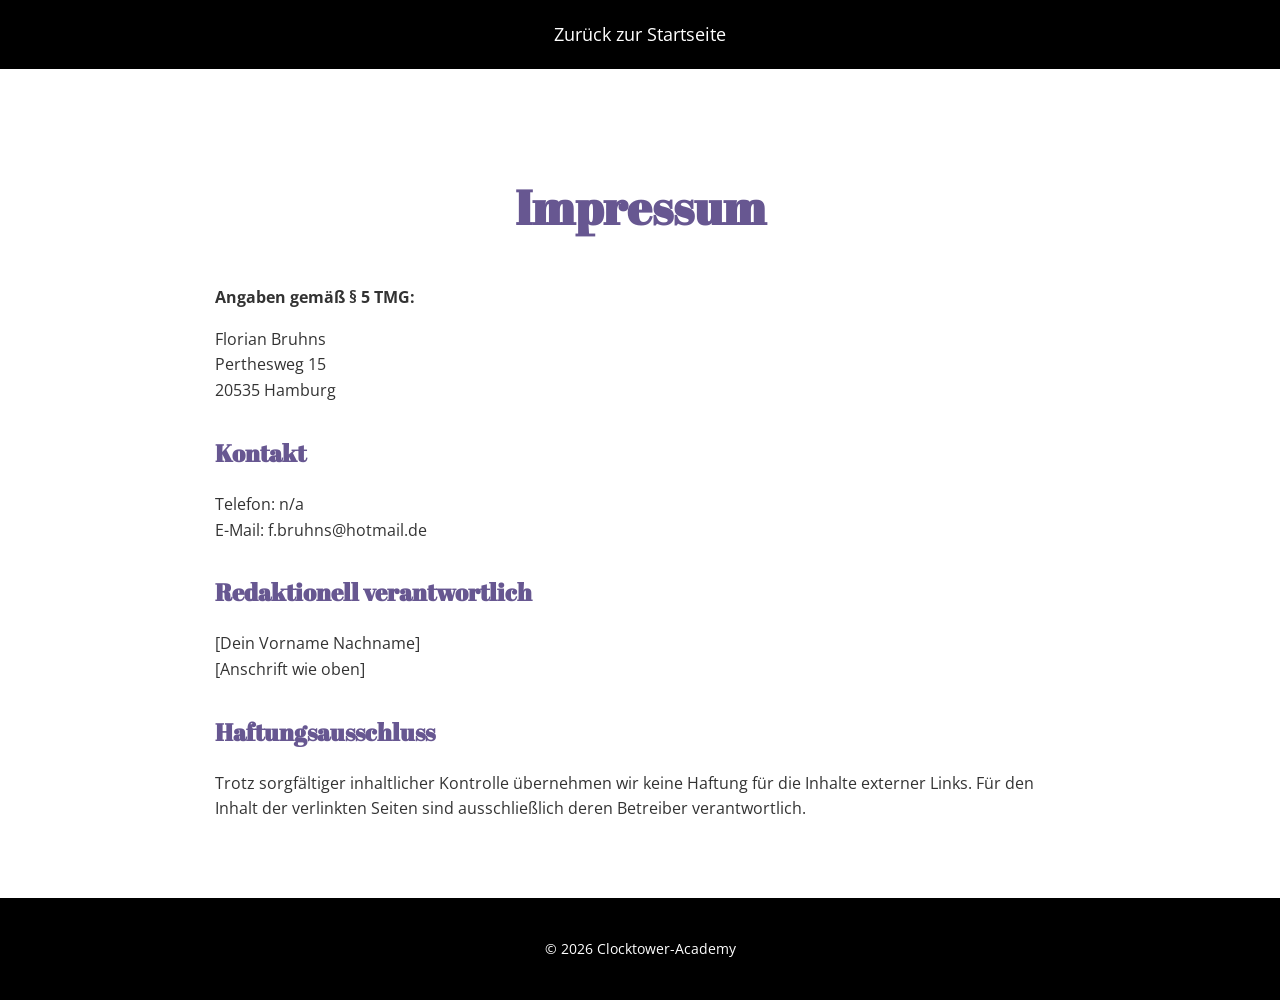
<file: impressum.html>
<!DOCTYPE html>
<html lang="de">
<head>
    <meta charset="utf-8">
    <meta name="viewport" content="width=device-width, initial-scale=1">
    <title>Impressum | Clocktower-Academy</title>
    <link href="https://fonts.googleapis.com/css2?family=Abril+Fatface&family=Open+Sans:wght@400;700&display=swap" rel="stylesheet">
    <style>
        :root { --primary-purple: #675791; --bg-white: #FFFFFF; --bg-black: #000000; --headline-font: 'Abril Fatface', serif; --copy-font: 'Open Sans', sans-serif; }
        body { margin: 0; padding: 0; font-family: var(--copy-font); background-color: var(--bg-white); color: #333; line-height: 1.6; }
        header { background-color: var(--bg-black); padding: 20px 0; text-align: center; }
        header a { color: white; text-decoration: none; font-size: 18px; padding: 10px 15px; }
        section { max-width: 850px; margin: 40px auto; padding: 20px; text-align: left; }
        h1 { font-family: var(--headline-font); color: var(--primary-purple); font-size: 48px; text-align: center; }
        h2 { font-family: var(--headline-font); color: var(--primary-purple); margin-top: 30px; }
        footer { background-color: var(--bg-black); color: white; text-align: center; padding: 40px 20px; font-size: 14px; }
    </style>
</head>
<body>
<header>
    <nav><a href="index.html">Zurück zur Startseite</a></nav>
</header>
<section>
    <h1>Impressum</h1>
    <p><strong>Angaben gemäß § 5 TMG:</strong></p>
    <p>Florian Bruhns<br>Perthesweg 15<br>20535 Hamburg</p>
    <h2>Kontakt</h2>
    <p>Telefon: n/a <br>E-Mail: f.bruhns@hotmail.de</p>
    <h2>Redaktionell verantwortlich</h2>
    <p>[Dein Vorname Nachname]<br>[Anschrift wie oben]</p>
    <h2>Haftungsausschluss</h2>
    <p>Trotz sorgfältiger inhaltlicher Kontrolle übernehmen wir keine Haftung für die Inhalte externer Links. Für den Inhalt der verlinkten Seiten sind ausschließlich deren Betreiber verantwortlich.</p>
</section>
<footer>&copy; 2026 Clocktower-Academy</footer>
</body>
</html>
</file>
